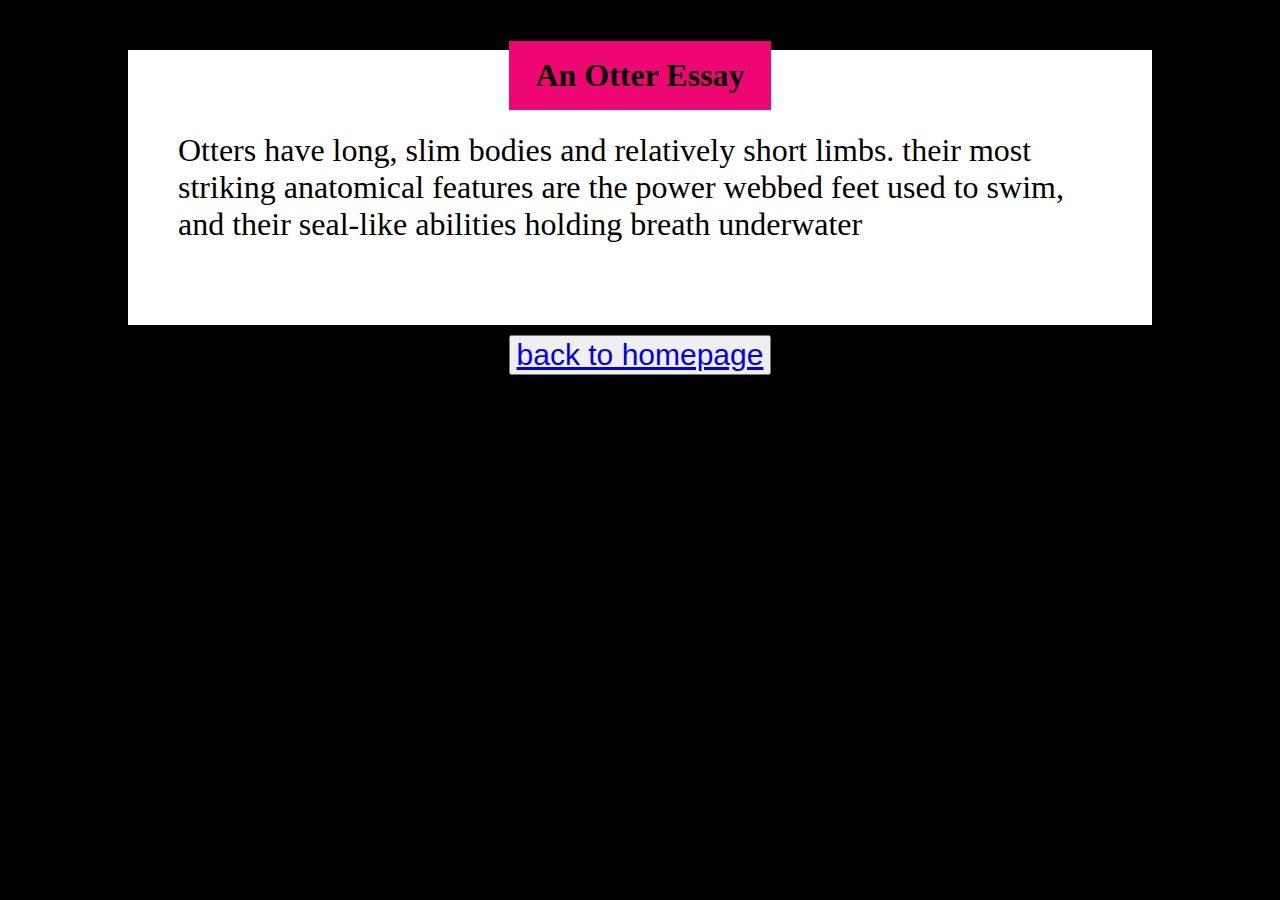
<file: index.html>
<!DOCTYPE html>
<html lang="en">
<head>
    <meta charset="UTF-8">
    <meta name="viewport" content="width=device-width, initial-scale=1.0">
    <title>Otter Essay</title>
    <link rel="stylesheet" href="index.css">
</head>
<body>
    <header>
        <h1>An Otter Essay </h1>
    </header>

    <main>
    <p>Otters have long, slim bodies and relatively short limbs. their most striking anatomical
    features are the power webbed feet used to swim, and their seal-like abilities holding breath underwater</p>
    
    </main>
    <button class="btnn"><a href="homepage.html">back to homepage</a></button>
    
</body>
</html>
</file>
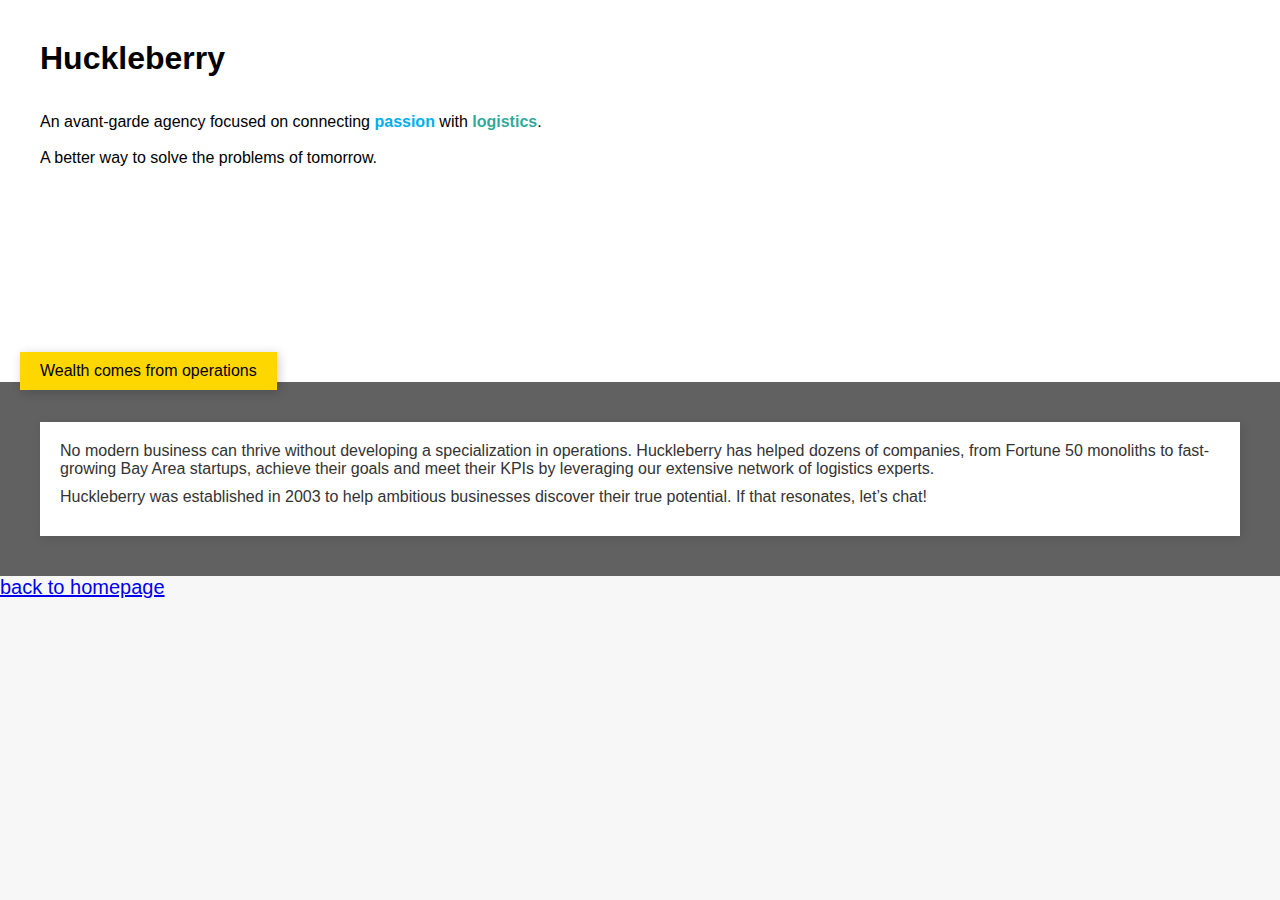
<file: huckleberry.html>
<!DOCTYPE html>
<html lang="en">
<head>
    <meta charset="UTF-8">
    <meta name="viewport" content="width=device-width, initial-scale=1.0">
    <title>Huckleberry</title>
    <link rel="stylesheet" href="huckleberry.css">
</head>


<body>
    <header class="Huckleberry">
        <h1>Huckleberry</h1>
        <br>
        <br>
        <p>An avant-garde agency focused on connecting <span class="highlight">passion</span> with <span class="highlight space">logistics</span>.</p>
        <br>
        <p>A better way to solve the problems of tomorrow.</p>
    </header>

            <main class="wealth-section">
                <div class="wealth-box">
                   <span class="Wealth">Wealth comes from operations</span>
                </div>

                <div class="context">
                    <p>No modern business can thrive without developing a specialization in operations. Huckleberry has helped dozens of companies, from Fortune 50 monoliths to fast-growing Bay Area startups, achieve their goals
                        and meet their KPIs by leveraging our extensive network of logistics experts.</p>
                        <p>Huckleberry was established in 2003 to help ambitious businesses discover their true potential. If that resonates, let’s chat!</p>
                </div>
                
            </main>

            <button class="btnn"><a href="homepage.html">back to homepage</a></button>
            
</body>
</html>
</file>
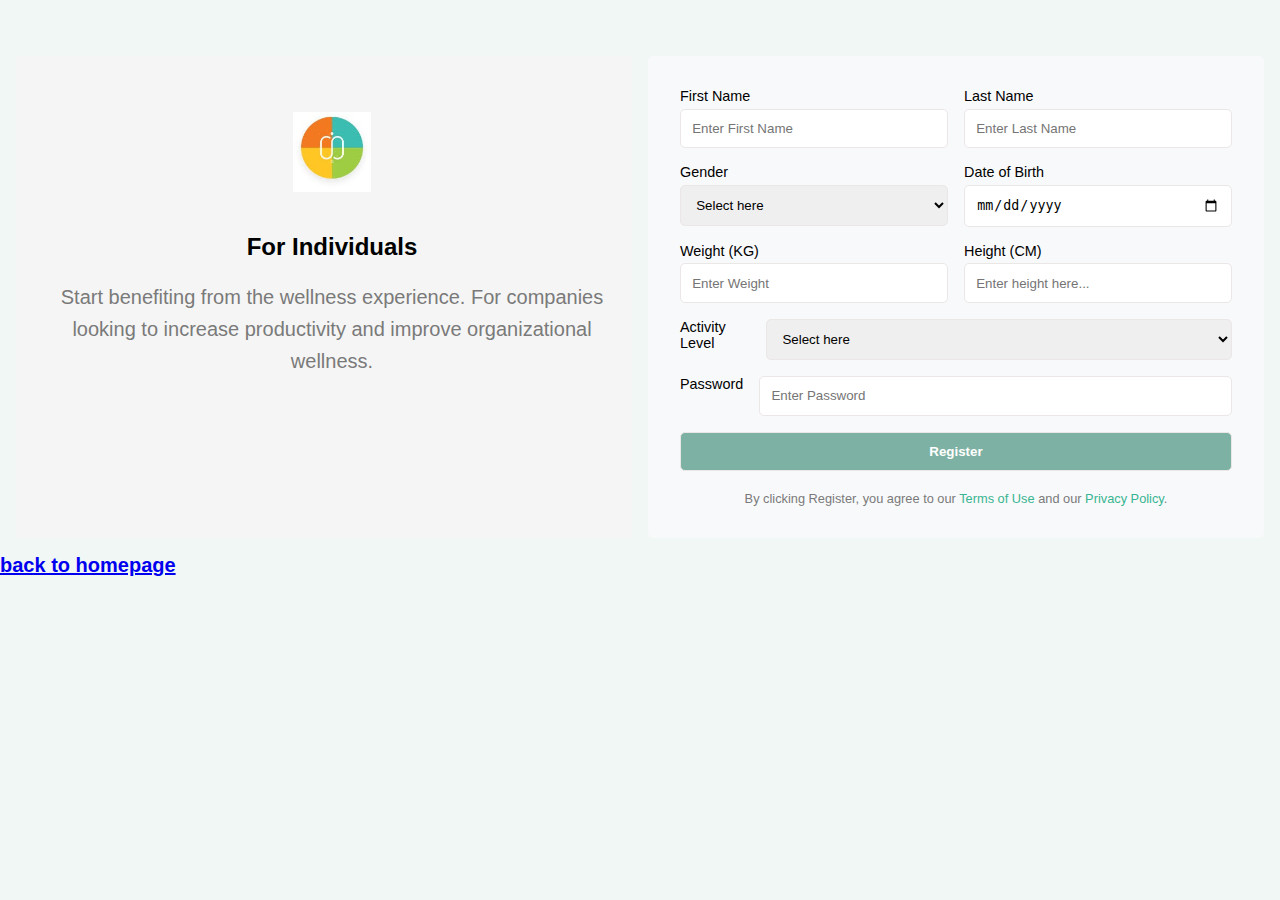
<file: newwebform.html>
<!DOCTYPE html>
<html lang="en">
<head>
    <meta charset="UTF-8">
    <meta name="viewport" content="width=device-width, initial-scale=1.0">
    <title>Document</title>
    <link rel="stylesheet" href="newwebform.css">
</head>
<body>
    <header>
    <div class="container">
        <div class="main">
            <header class="h-container">
                <div class="first-part">
                    <img src="logo.jpg" alt="Logo">
                    <h1>For Individuals</h1>
                    <p>Start benefiting from the wellness experience. For companies looking to increase productivity and improve organizational wellness.</p>
                </div>
            </header>
        </div>
        
        <!-- Form Container -->
        <div class="sub-container">
            <form>
                <div class="form-row">
                    <div class="panel">
                        <label for="first-name">First Name</label>
                        <input type="text" id="first-name" placeholder="Enter First Name">
                    </div>
                    <div class="panel">
                        <label for="last-name">Last Name</label>
                        <input type="text" id="last-name" placeholder="Enter Last Name">
                    </div>
                </div>

                <div class="form-row">
                    <div class="panel">
                        <label for="gender">Gender</label>
                        <select id="gender">
                            <option>Select here</option>
                            <option>Male</option>
                            <option>Female</option>
                        </select>
                    </div>
                    <div class="panel">
                        <label for="dob">Date of Birth</label>
                        <input type="date" id="dob">
                    </div>
                </div>

                <div class="form-row">
                    <div class="panel">
                        <label for="weight">Weight (KG)</label>
                        <input type="text" id="weight" placeholder="Enter Weight">
                    </div>
                    <div class="panel">
                        <label for="height">Height (CM)</label>
                        <input type="text" id="height" placeholder="Enter height here...">
                    </div>
                </div>

                <div class="form-row">
                    <label for="activity">Activity Level</label>
                    <select id="activity">
                        <option>Select here</option>
                        <option>Low</option>
                        <option>Moderate</option>
                        <option>High</option>
                    </select>
                </div>

                <div class="form-row">
                    <label for="password">Password</label>
                    <input type="password" id="password" placeholder="Enter Password">
                </div>

                <div class="form-row">
                    <button type="submit"><strong>Register</strong></button>
                </div>

                <div class="terms">
                    By clicking Register, you agree to our <a href="#">Terms of Use</a> and our <a href="#">Privacy Policy</a>.
                </div>
            </form>
        </div>
    </div>
    <button class="btnn"><a href="homepage.html">back to homepage</a></button>
</body>
</html>
</file>
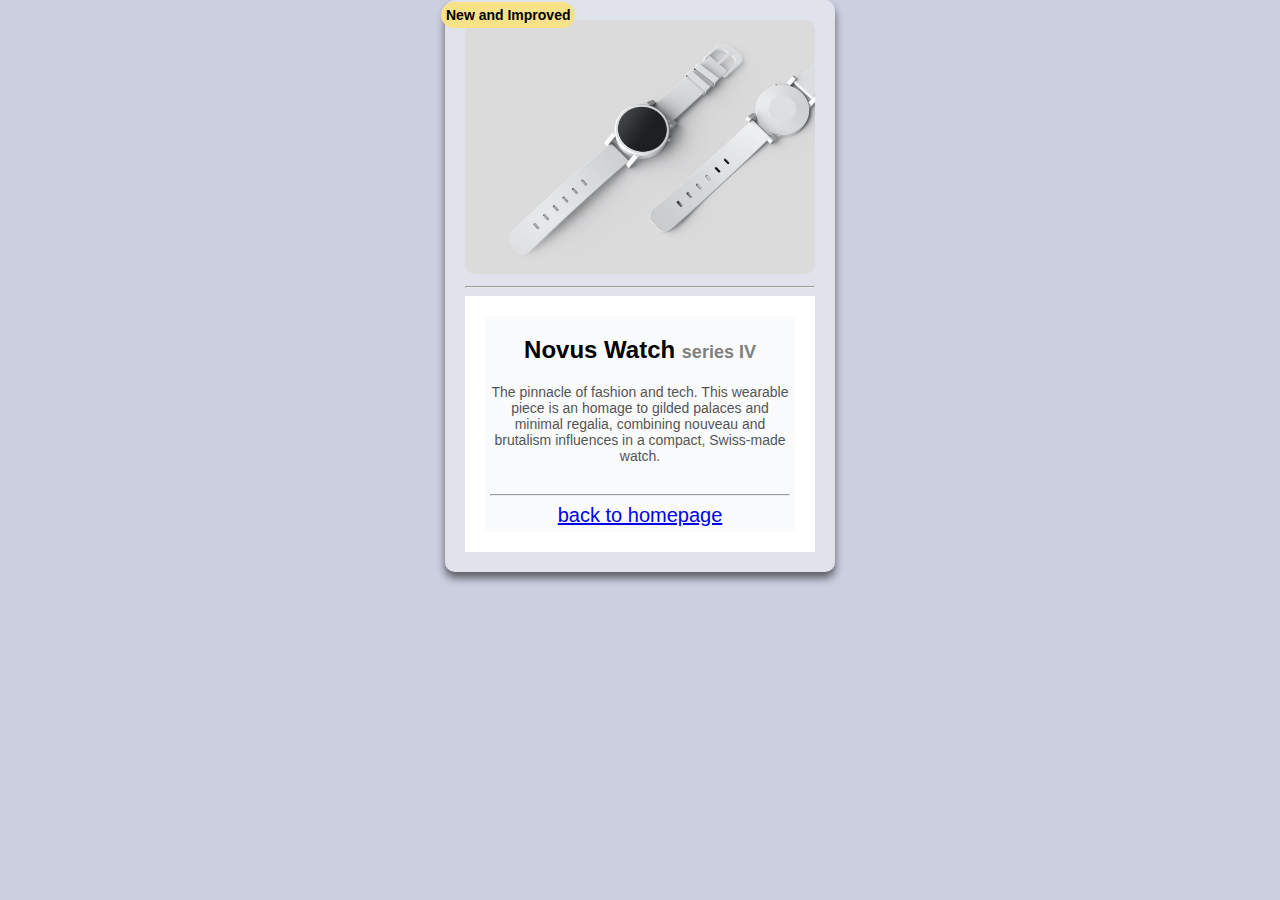
<file: watch.html>
<!DOCTYPE html>
<html lang="en">
<head>
    <meta charset="UTF-8">
    <meta name="viewport" content="width=device-width, initial-scale=1.0">
    <title>Document</title>
    <link rel="stylesheet" href="watch.css">
<body>
    
        <div class="slip">
            <h1 class="patch">New and Improved</h1>
                <img src="watch.jpeg" alt="my Novus">
    
    <hr>
      <main class="novus-watch">
        <h2 class="tagline">Novus Watch <span class="subtitle">series IV</span></h2>
        
        <p class="content">The pinnacle of fashion and tech. This wearable piece is an 
            homage to gilded palaces and minimal regalia, combining nouveau and brutalism
            influences in a compact, Swiss-made watch.

            <br>
            <br>
            <hr>
            <button class="btnn"><a href="homepage.html">back to homepage</a></button>

      </main>
    </div>

    
</body>
</html>
</file>
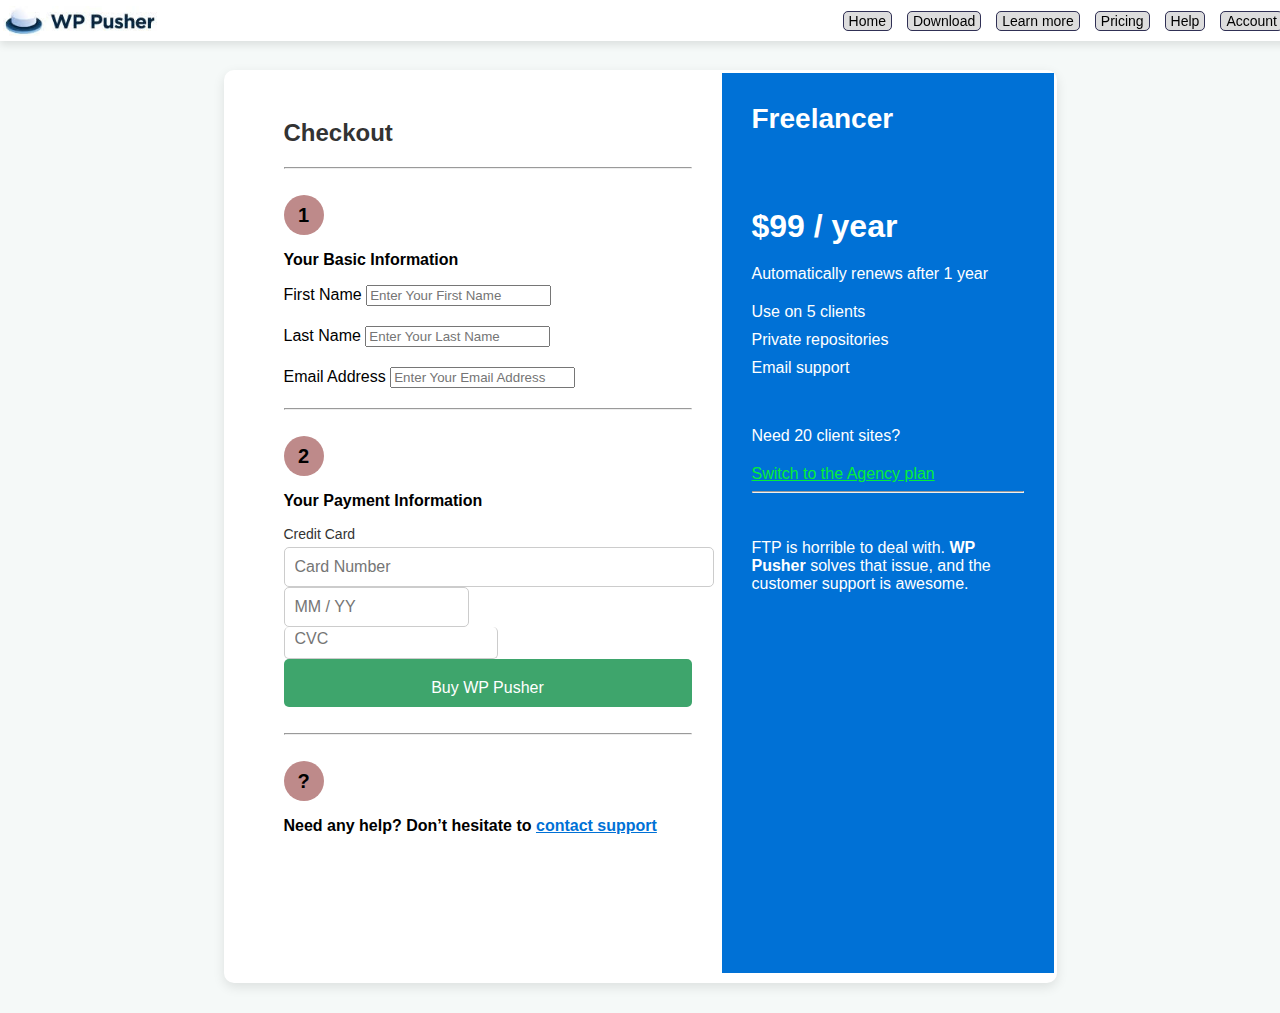
<file: WPpusher.html>
<!DOCTYPE html>
<html lang="en">
<head>
    <meta charset="UTF-8">
    <meta name="viewport" content="width=device-width, initial-scale=1.0">
    <title>Document</title>
    <link rel="stylesheet" href="WPpusher.css">
    
        <header class="myheader">
            <img src="pusherlogo.jpg" alt="mylogo">
        <nav>
            <ul class="navigation">
                <li><a href="#home">Home</a></li>
                <li><a href="#Download">Download</a></li>
                <li><a href="#Learn more">Learn more</a></li>
                <li><a href="#Pricing">Pricing</a></li>
                <li><a href="#Help">Help</a></li>
                <li><a href="#Account">Account</a></li>
            </ul>
        </nav>
    </header>

    <main class="form-container">
        <div class="container">
            
            
            <div class="form-section">
                <h1>Checkout</h1>
                <hr><br>
                <div class="circle-one">1</div>
                <p><strong>Your Basic Information</strong></p>

                <div class="form-set">
                    <label for="first-name">First Name</label>
                    <input type="text" id="first-name" placeholder="Enter Your First Name">
                </div>

                <div class="form-set">
                    <label for="last-name">Last Name</label>
                    <input type="text" id="last-name" placeholder="Enter Your Last Name">
                </div>

                <div class="form-set">
                    <label for="Email">Email Address</label>
                    <input type="email" id="Email" placeholder="Enter Your Email Address">
                </div>

                <hr><br>
                <div class="circle-one">2</div>
                <p><strong>Your Payment Information</strong></p>

                <div class="form-pay">
                    <label for="card-number">Credit Card</label>
                    <input type="text" id="card-number" placeholder="Card Number">
                </div>

                <div class="form-pay">
                    <input type="text" id="card-expiry" placeholder="MM / YY">
                    <input type="text" id="card-cvc" placeholder="CVC">
                </div>

                <button class="btn">Buy WP Pusher</button>

                <br><br>
                <hr><br>

                <div class="circle-one">?</div>
                <p><strong>Need any help? Don’t hesitate to <a href="#contactsupport" style="color: #0071d6;">contact support</a></strong></p>

            </div>

            <div class="side-panel">
                <h2>Freelancer</h2><br>
                <p class="price">$99 / year</p>
                <p>Automatically renews after 1 year</p>

                <ul class="features">
                    <li>Use on 5 clients</li>
                    <li>Private repositories</li>
                    <li>Email support</li>
                </ul>
                <br>
                <p>Need 20 client sites?</p>
                <a href="" style="color: rgb(5, 238, 56); text-decoration: underline;">Switch to the Agency plan</a>

                <hr>

                <div class="testimonial">
                    <p>FTP is horrible to deal with. <strong>WP Pusher</strong> solves that issue, and the customer support is awesome.</p>
                </div>
            </div>
        </div>
    </main>
    </body>
</html>
</file>
<file: index.css>
body{text-align: center;
     /* border: 20px solid whitesmoke; */
      opacity: 1000;
      border-width: 5px 15px;
border-style: thick;
background-color: black;
/* width: 700px;  */ 
margin-bottom: 50px;
 text-align: center;
}

    

h1{
width: 230px;
padding: 1rem;
margin-bottom: 30px;
background-color: rgb(238, 7, 115);
text-align: center ;
position: absolute; 
    top: 20px; 
    left: 50%;
    transform: translateX(-50%); 
    z-index: 10; 
} 



main{
    /* width: 400px; */
    /* border: 2px solid whitesmoke; opacity: 20; */
    border-width:1px 1px ;
  padding: 50px;
  margin: 50px auto 0 auto;
  background-color: white;
  text-align:left;
  z-index: 1; 
}

main p {
    font-size: 2rem;
}

.btnn {font-size: 30px;
        margin-top: 10px;
}


/* STYLING FOR TABLET */



/* STYLING FOR DESKTOP */

@media only screen and (min-width: 768px) and (max-width: 1424px)  {
    /* Your desktop styles go here */
    body {
        margin: 0 auto;
        max-width: 80%;
    }
  }
</file>
<file: huckleberry.css>
*{
  margin: 0;
  padding: 0;
  box-sizing: border-box;
}

body {
  font-family: Arial, sans-serif;
  background-color: #f7f7f7;
}

header{

  width: 1280px;
height: 382px;
gap: 0px;
border: 0px 0px 8px 0px;
opacity: 0px;
}

.Huckleberry{ 
  background-color: white;
  padding: 40px; 
 
}
.Huckleberry .hover {border: 2px solid blue;}

.highlight {
  color: #00AEEF;
  font-weight: bold;
}

.space {
  color: #009687d2;
}

.Wealth {
  background-color: #FFD700;
  padding: 10px 20px;
  width: max-content;
  position: absolute;
  top: -30px;
  left: 20px;
  box-shadow: 2px 2px 10px rgba(0, 0, 0, 0.2);
}

.wealth-section {
  background-color: #616161;
  padding: 40px;
  position: relative;
}

.main{width: 1280px;
height: 450px;
top: 382px;
gap: 0px;
opacity: 0px;

}

.wealth-section .context{

  background-color: white;
  padding: 20px;
  box-shadow: 2px 2px 10px rgba(0, 0, 0, 0.1);
}

.wealth-section .context p {
  font-size: 16px;
  color: #333;
  margin-bottom: 10px;
}
.btnn {
  text-align: center;
  font-size: 20px;
  margin-top: 10px;
  border: 2px solid greenyellow;
  display:contents;
}
@media only screen and (max-width: 600px) {

header{
  width: 390px;
height: 382px;
gap: 0px;
border: 0px 0px 8px 0px;
opacity: 0px;
border-bottom: 8px solid #999999

}


}
</file>
<file: newwebform.css>
* {
    box-sizing: border-box;
}

body, html {
    margin: 0;
    padding: 0;
    font-family: Arial, sans-serif;
    background-color:  #f0f7f4;
    height: 700px;
    
}

.container {
    display: grid;
    grid-template-columns: 1fr 1fr;
    gap: 1rem;
    padding: 1rem;
}

header{
    margin-top: 40px;
}

.main {
    background-color: whitesmoke;
    padding: 1rem;
}

.h-container {
    padding-left: 1rem;
}

.first-part {
    text-align: center;
    font-size: 20px;
}

.first-part img {
    height: 80px;
    margin-bottom: 20px;
}

.first-part h1 {
    font-size: 1.5rem;
    margin-bottom: 20px;
}

.first-part p {
    color: #7a7a7a;
    line-height: 1.6;
}

/* Styling for the form inside the sub-container */
.sub-container {
    background-color: #f8f9fa;
    padding: 2rem;
    border-radius: 5px;
}

.form-row {
    display: flex;
    gap: 1rem;
    margin-bottom: 1rem;
}

.form-row label {
    font-size: 0.9rem;
    display: block;
    margin-bottom: 0.3rem;
}

.panel {
    flex: 1;
    font-size: 13px;
}

.form-row input, .form-row select, .form-row button {
    width: 100%;
    padding: 0.7rem;
    border: 1px solid #ece7e7;
    border-radius: 5px;
}

button {
    background-color: #7db1a3;
    color: #fff;
    font-weight: bold;
    cursor: pointer;
    border: none;
}

button:hover {
    background-color: #31a584;
}

.terms {
    text-align: center;
    margin-top: 20px;
    font-size: 0.8rem;
    color: #7a7a7a;
}

.terms a {
    color: #38b593;
    text-decoration: none;
}

/* Responsive for Mobile */
@media (max-width: 768px) {
    .container {
        grid-template-columns: 1fr;
    }

    .form-row {
        flex-direction: column;
    }
}

.btnn {
    text-align: center;
    font-size: 20px;
    margin-top: 10px;
    border: 2px solid greenyellow;
    display:contents;
  }
</file>
<file: watch.css>
body{

font-family: Arial, sans-serif;
            background-color: #b3b7d1ab;
            justify-content: center;
            align-items: center;
            /* height: 100vh; */
            display:flex;
            margin: 0;
}

.slip{
    background-color: rgba(255, 255, 255, 0.397);
            border-radius: 10px;
            box-shadow: 0px 6px 8px rgba(0, 0, 0, 0.562);
            padding: 20px;
            width: 350px;
            text-align: center;
            position: relative;
}

.patch{
    background-color: #f8e287;
            color: #000;
            font-weight: bold;
            padding: 5px ;
            border-radius: 15px;
            position:absolute;
            top: -7px;
            left: -4px;
            font-size: 14px;
}

img{
    width: 100%;
            /* height: 1; */
            border-radius: 10px;
            opacity: 30;
}

.tagline{
    font-size: 24px;
            font-weight: bold;
            margin-top: 15px;
            
}

.subtitle{
    font-size: 18px;
    color: gray;
}

.content{
    margin-top: 10px;
            font-size: 14px;
            color: #555;
}
.design{
    color: antiquewhite;
}

.novus-watch{
    background-color: rgba(255, 255, 255, 0.842);
    border: 20px solid white;
    padding: 5px 5px 5px 5px ;
    border: 5px 5px 5px 5px ;
    }

    .btnn {
        text-align: center;
        font-size: 20px;
        margin-top: 10px;
        border: 2px solid greenyellow;
        display:contents;
      }
</file>
<file: WPpusher.css>
body {
    font-family: Arial, sans-serif;
    background-color: #f5f9f8;
    margin: 0;
    height: 600px;
    border-bottom: 70px;
    
}

header {
    display: flex;
    justify-content: space-between;
    align-items: center;
    padding: 3px;
    padding-top: 6px;
    padding-bottom: 5px;
    padding-right: 50px;
    background-color: #fff;
    box-shadow: 0 4px 8px rgba(0, 0, 0, 0.1);
    position: fixed;
    top: 0;
    width: 100%;
}

img {
    height: 30px;
    width: auto;
}

nav ul {
    list-style-type: none;
    margin: 0;
    padding: 0;
    display: flex;
}

nav ul li {
    margin-left: 15px;
}

nav ul li a {
    text-decoration: none;
    padding: 1px 5px ;
    background-color: #dddddd;
    border-radius: 5px;
    color: #000;
    font-size: 14px;
    border: 1px solid rgb(48, 48, 85);
    justify-content: center;
    align-items: center;
    
}

nav ul li a:hover {
    background-color: #a32828;
    border: 2px solid greenyellow;
}

.circle-one {
    display: inline-block;
    width: 40px;
    height: 40px;
    border-radius: 50%;
    background-color: #be8a8a;
    text-align: center;
    line-height: 40px;
    font-size: 20px;
    font-weight: bold;
    color: #000;
}

.container {
    background-color: #fff;
    display: flex;
    flex-direction: row;
    box-shadow: 0px 4px 12px rgba(0, 0, 0, 0.1);
    border-radius: 10px;
    overflow: hidden;
    width: 800px;
    border-bottom: 20px;
    padding: 3px 3px 10px 30px;
    height: 100vh;
    margin-top: 70px;
    margin-bottom: 30px;
    
   
    
}

.form-section {
    padding: 30px;
    width: 60%;
}

.form-section h1 {
    margin-bottom: 20px;
    font-size: 24px;
    color: #333;
}

.form-set {
    margin-bottom: 20px;
}

.form-pay label {
    display: block;
    margin-bottom: 5px;
    font-size: 14px;
    color: #333;
}

.form-pay input {
    width: 100%;
    padding: 10px;
    border: 1px solid #ccc;
    border-radius: 5px;
    font-size: 16px;
}

.btn {
    background-color: #3ea56c;
    color: white;
    border: none;
    padding: 10px;
    padding-top: 20px;
    width: 100%;
    border-radius: 5px;
    font-size: 16px;
    cursor: pointer;
}

.btn:hover {
    background-color: #eae9f1;
}

.side-panel {
    background-color: #0071d6;
    color: white;
    padding: 30px;
    width: 40%;
    text-align: left;
}

.side-panel h2 {
    margin-top: 0;
    font-size: 28px;
    font-weight: bold;
}

.side-panel p {
    margin-bottom: 20px;
    font-size: 16px;
}

.side-panel .price {
    font-size: 32px;
    font-weight: bold;
}

.side-panel .features {
    margin-top: 20px;
    list-style-type: none;
    padding: 0;
}

.side-panel .features li {
    margin-bottom: 10px;
}

.testimonial {
    margin-top: 30px;
    display: flex;
    align-items: center;
}




.form-container {
    display: flex;
    justify-content: center;
    align-items: center;
    min-height: 100vh
    
}

.form-pay input#card-expiry {
    width: 40%;
    display: inline-block;
    margin-right: 4%;
}

.form-pay input#card-cvc {
    width: 49%;
    display: inline-block;
    padding: 3px 3px 10px 10px ;
    border-top: 12px ;
}
</file>
